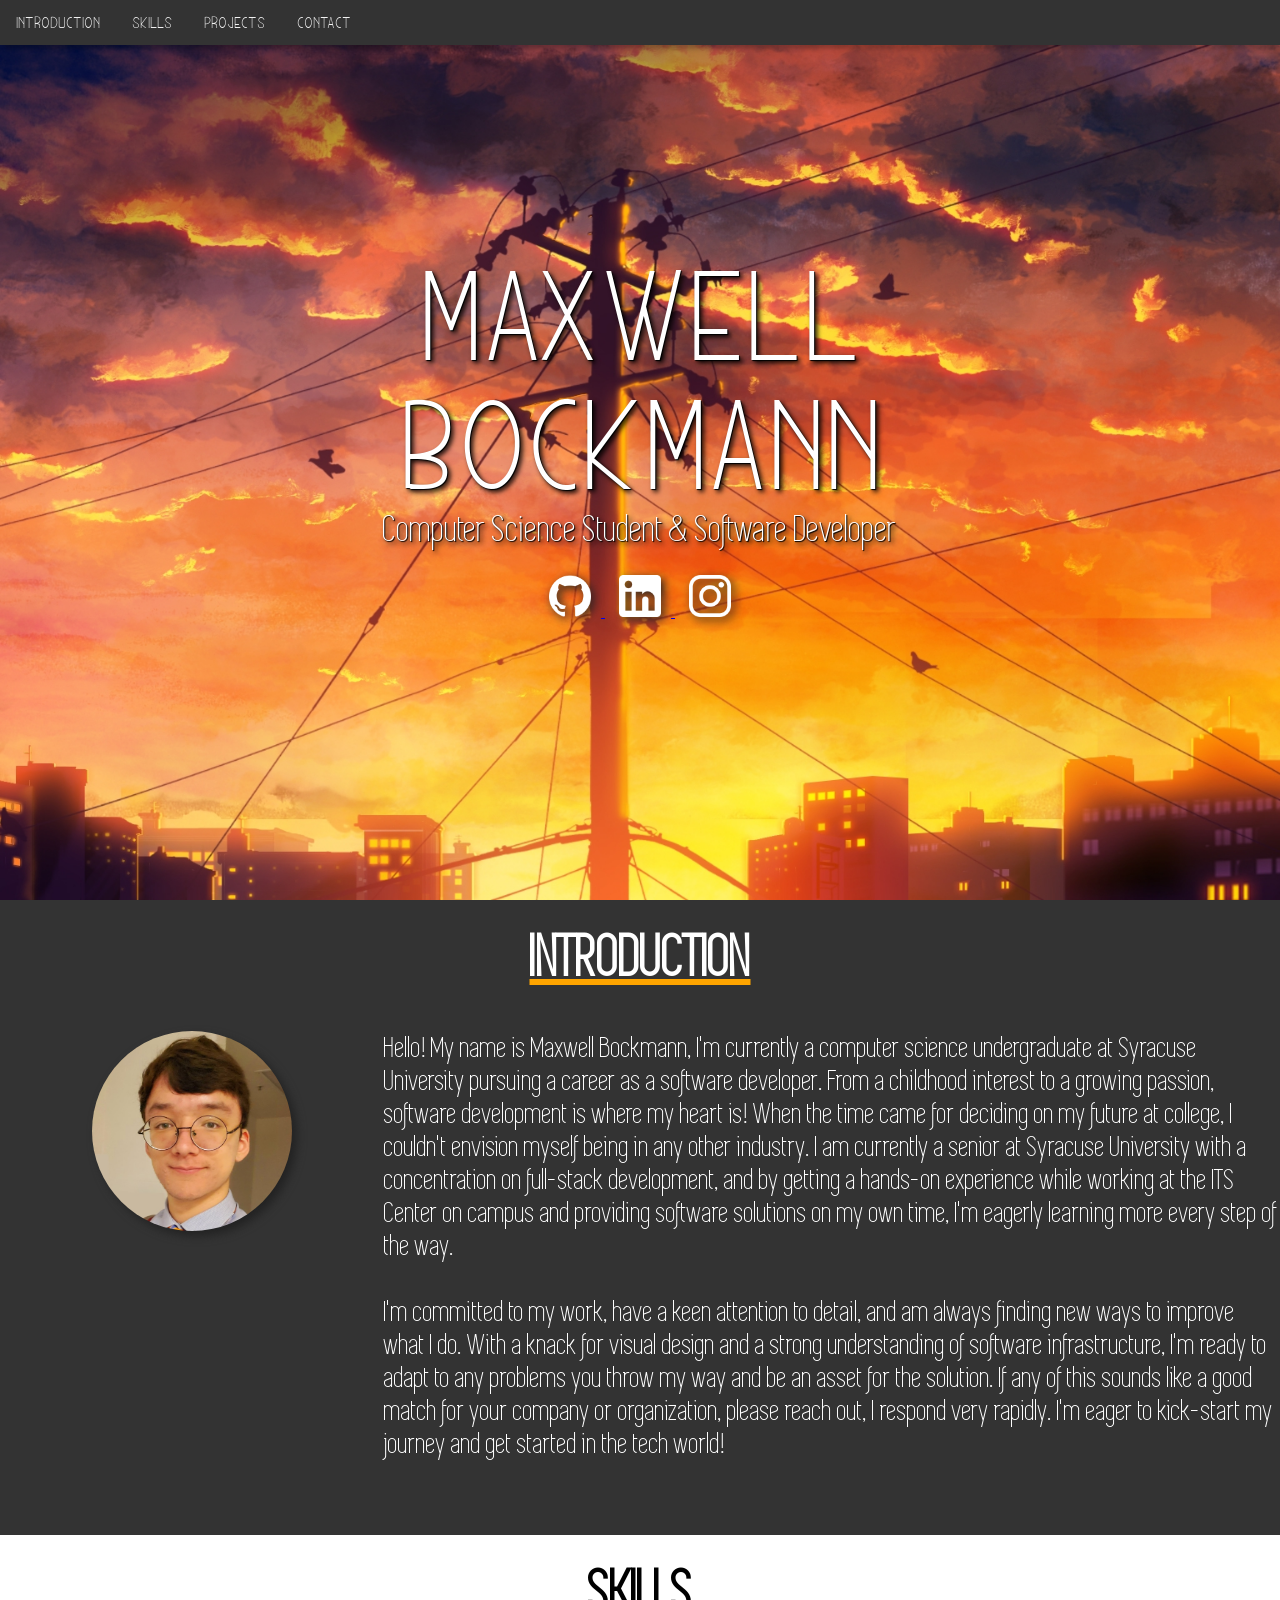
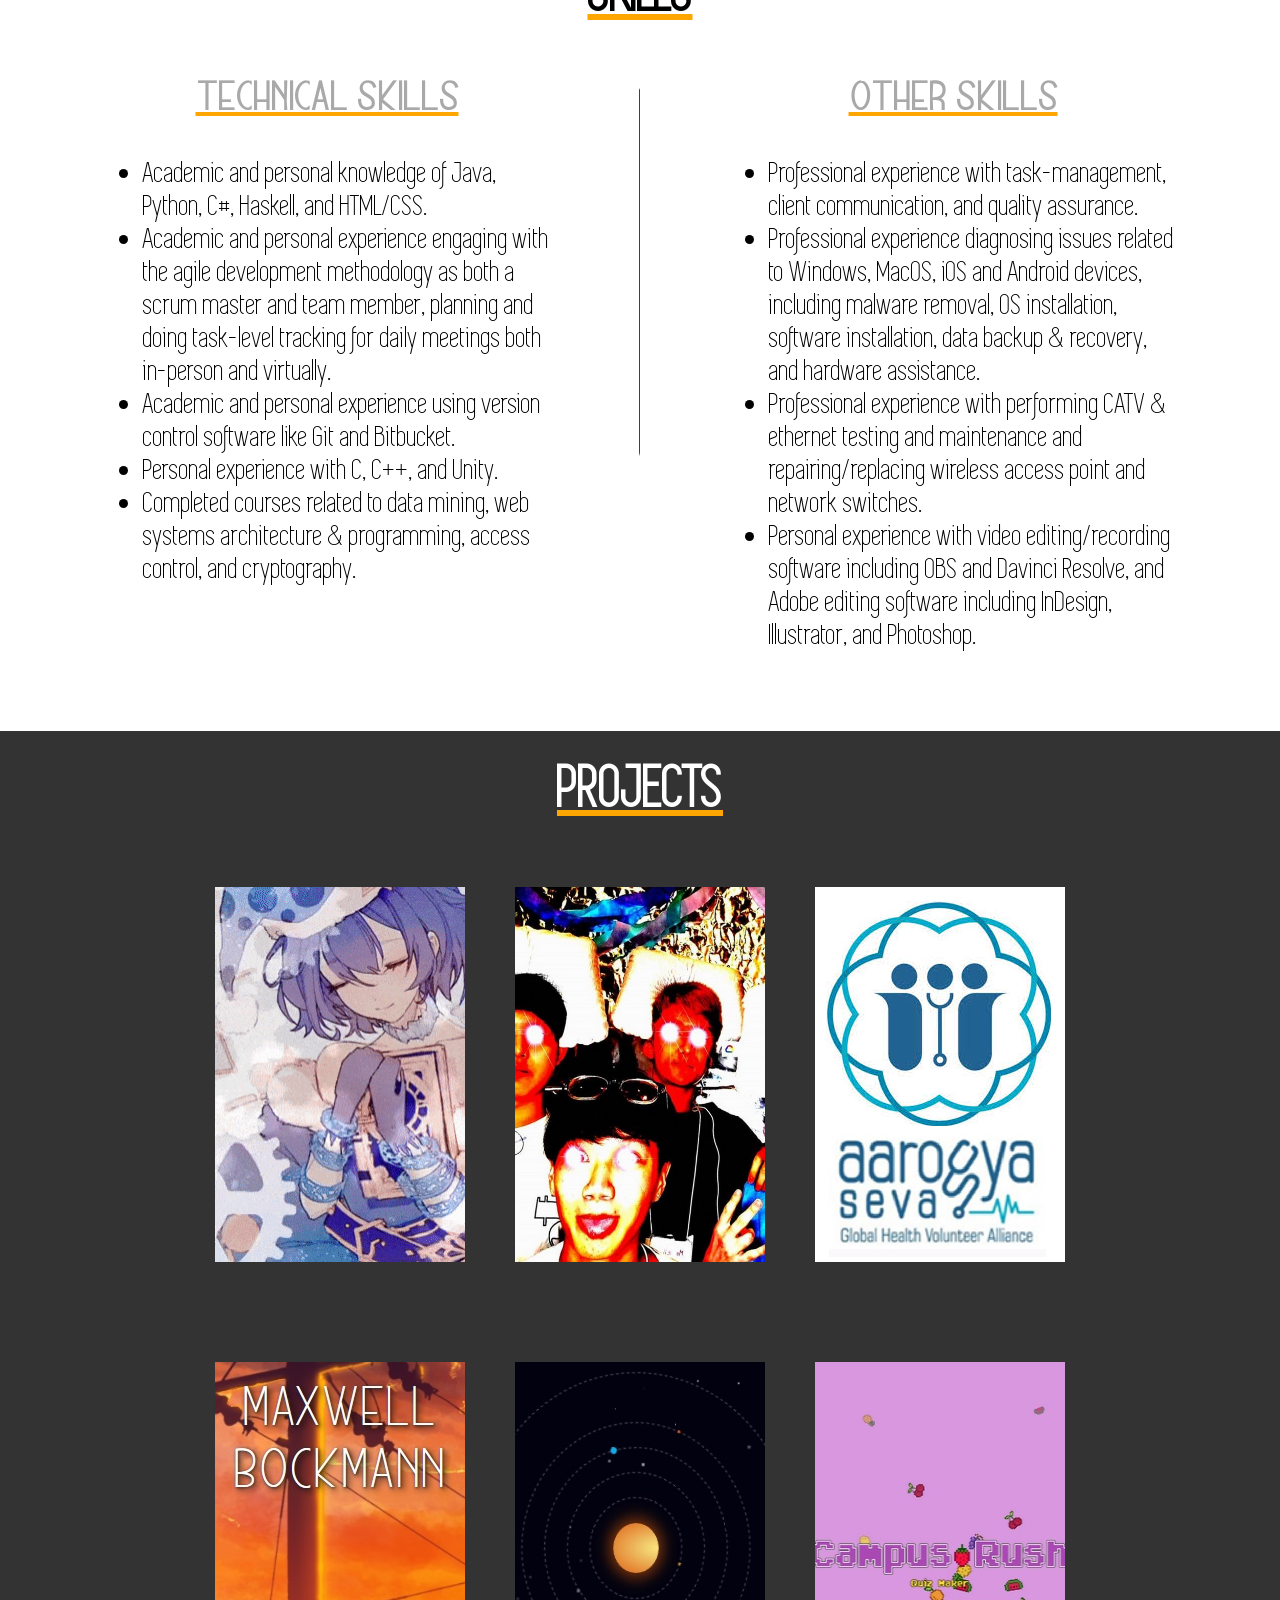
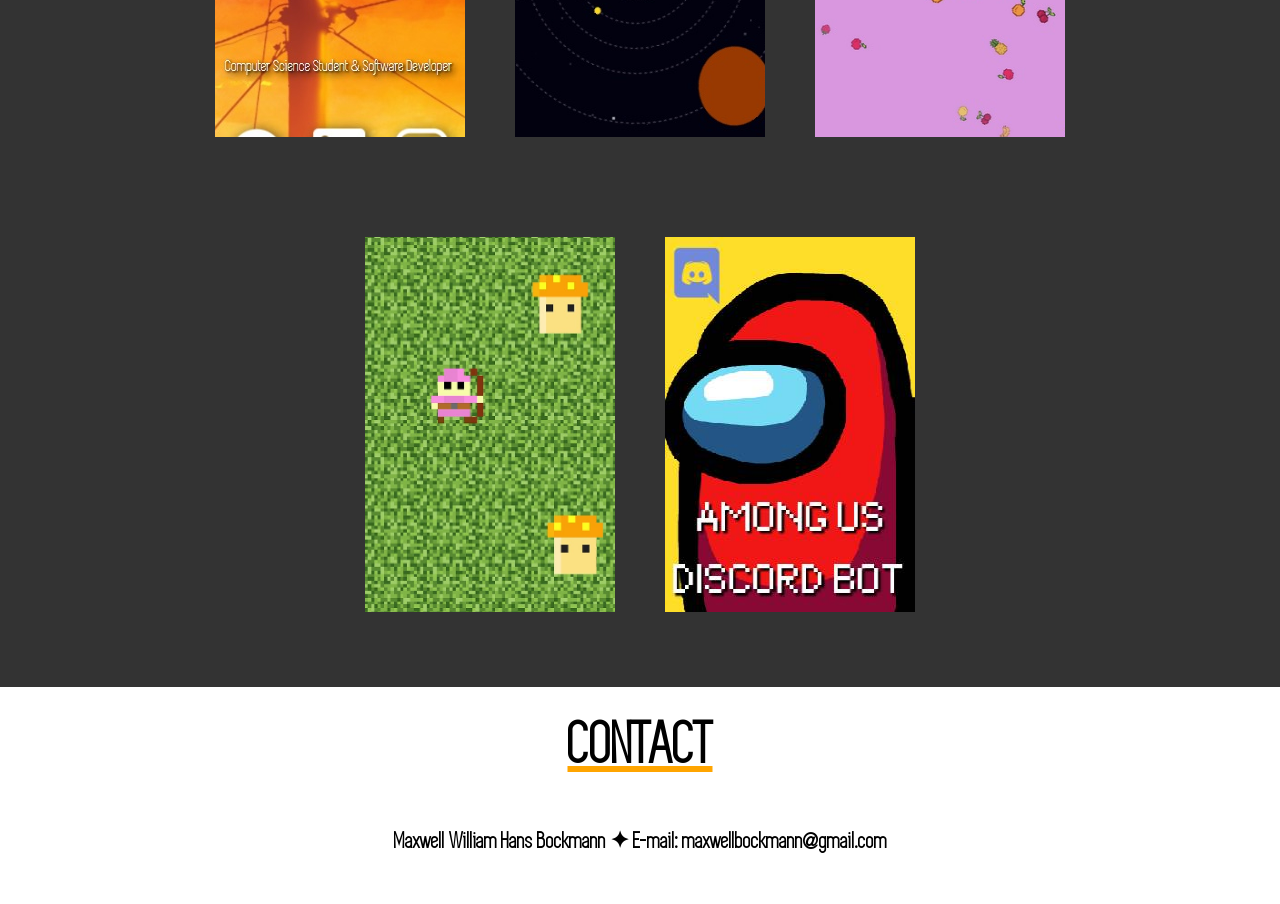
<file: index.html>
<!--This website was made from scratch using purely HTML/CSS, my third attempt at steering away from WYSIWYG. Name animation code sourced from FreeFrontend (https://freefrontend.com/css-text-animations/).-->
<!DOCTYPE html>
<html>
<head>
  <link rel="stylesheet" href="style.css">
  <title>Maxwell Bockmann</title>
  <link rel="icon" href="Images/icon.png">
</head>
<body>
   <div class="topnavbar"> <!-- Navigation bar -->
      <a href="#introduction">Introduction</a>
      <a href="#skills">Skills</a>
      <a href="#projects">Projects</a>
      <a href="#contact">Contact</a>
   </div>
   <div class="bgparallax", id="fullsize">
     <div class="bgcenteredtext">Maxwell<br> Bockmann</div>
     <div class="bgcenteredsubtext">Computer Science Student & Software Developer</div>
     <div class="links">
       <a href="https://github.com/plaudible">
         <img src="Images/github.png" style="width:42px;height:42px;padding-right:10px;">
      </a><b> ‎‎‎‎</b>
      <a href="https://www.linkedin.com/in/maxwell-bockmann-601927151/">
        <img src="Images/linkedin.png"style="width:42px;height:42px;padding-left:10px;padding-right:10px;">
      </a><b> ‎‎‎‎</b>
      <a href="https://www.instagram.com/plaudible/?hl=en">
        <img src="Images/instagram.png" style="width:42px;height:42px;padding-left:10px;">
     </a>
     </div>
  </div>
  <div class="introduction" id = "introduction">
    <h1>INTRODUCTION</h1>
  </div>
  <div class="introwrapper">
    <div class="introleft"><img src="Images/me.jpg" alt="HTML tutorial" id="intropicture"></div>
    <div class="introright">
      <span class="introbodyformat">Hello! My name is Maxwell Bockmann, I'm currently a computer science undergraduate at Syracuse University pursuing a career as a software developer.
        From a childhood interest to a growing passion, software development is where my heart is! When the time came for deciding on my future at college, I couldn't envision myself being in any other industry. I am currently a senior at Syracuse University with a concentration on full-stack development, and by getting a hands-on experience while working at the ITS Center on campus and providing software solutions on my own time, I'm eagerly learning more every step of the way. 
      </span>
      <span class="introbodyformat"><br /><br />
        I'm committed to my work, have a keen attention to detail, and am always finding new ways to improve what I do. With a knack for visual design and a strong understanding of software infrastructure, I'm ready to adapt to any problems you throw my way and be an asset for the solution.
        
        If any of this sounds like a good match for your company or organization, please reach out, I respond very rapidly. I'm eager to kick-start my journey and get started in the tech world!
      </span>
    </div>
  </div>
  <div class="skills" id = "skills">
    <h2>SKILLS</h2>
  </div>
  <div class="skillswrapper">
    <div class="skillsleft">
      <h3>Technical Skills</h3>
      <ul class = "skillsbodyformat">
        <li>Academic and personal knowledge of Java, Python, C#, Haskell, and HTML/CSS.</li>
        <li>Academic and personal experience engaging with the agile development methodology as both a scrum master and team member, planning and doing task-level tracking for daily meetings both in-person and virtually.</li>
        <li>Academic and personal experience using version control software like Git and Bitbucket.</li>
        <li>Personal experience with C, C++, and Unity.</li>
        <li>Completed courses related to data mining, web systems architecture & programming, access control, and cryptography. </li>
      </ul>
   </div>
    <div class="skillsmiddle"><img src="Images/bar.png" alt="HTML tutorial" id="skillspicture"></div>
    <div class="skillsright">
      <h3>Other Skills</h3>
      <ul class = "skillsbodyformat">
        <li>Professional experience with task-management, client communication, and quality assurance.</li>
        <li>Professional experience diagnosing issues related to Windows, MacOS, iOS and Android devices, including malware removal, OS installation, software installation, data backup & recovery, and hardware assistance. </li>
        <li>Professional experience with performing CATV & ethernet testing and maintenance and repairing/replacing wireless access point and network switches.</li>
        <li>Personal experience with video editing/recording software including OBS and Davinci Resolve, and Adobe editing software including InDesign, Illustrator, and Photoshop.</li>
      </ul>
    </div>
  </div>
  <div class="projects" id="projects">
    <h1>PROJECTS</h1>
  </div>
  <div class="projectswrapper">
    <div class="projectsindiv"><img src="Images/storyboards.gif" class="projectsimage">
      <div class="projectsoverlay">
        <div class="projectstext">
          <h1>Storyboards</h1>
          I developed/modified scripts in C# to create animations that serve as background visuals for game levels.
          <div class="projectsbuttonwrapper"><button id="projectsbuttons" onclick="location.href='https://github.com/Plaudible/storyboards'" type="button">GitHub</button></div>
        </div>
      </div>
    </div>
    <div class="projectsindiv"><img src="Images/lazybot.jpg" class="projectsimage">
        <div class="projectsoverlay">
          <div class="projectstext">
            <h1>Cusehacks Lazybot</h1>
            Reddit bot using facial recognition Python scripts, demo on GitHub.
            <div class="projectsbuttonwrapper"><button id="projectsbuttons" onclick="location.href='https://github.com/Plaudible/lazybot'" type="button">GitHub</button></div>
          </div>
        </div>
    </div>
    <div class="projectsindiv"><img src="Images/ehr.jpg" class="projectsimage">
        <div class="projectsoverlay">
          <div class="projectstext">
            <h1>EHR4Kids</h1>
            Website developed with a team to digitalize children's health records for a non-profit organization.
            <div class="projectsbuttonwrapper"><button id="projectsbuttons" onclick="location.href='https://www.youtube.com/watch?v=Y2DE3AUJ3cw'" type="button">Demo</button></div>
          </div>
        </div>
    </div>
  </div>
  <div class="projectswrapper">
    <div class="projectsindiv"><img src="Images/website.jpg" class="projectsimage">
      <div class="projectsoverlay">
        <div class="projectstext">
          <h1>This!</h1>
          This website was a fun side project, made from scratch with no WYSIWYG editors.
          <div class="projectsbuttonwrapper"><button id="projectsbuttons" onclick="location.href='https://github.com/Plaudible/personal-website'" type="button">GitHub</button></div>
        </div>
      </div>
    </div>
    <div class="projectsindiv"><img src="Images/solarpanel.jpg" class="projectsimage">
      <div class="projectsoverlay">
        <div class="projectstext">
          <h1>SolarPanel</h1>
          A website to demo the orbits of planets in real-time and provide facts about our solar sytem.
          <div class="projectsbuttonwrapper"><button id="projectsbuttons" onclick="location.href='https://www.luciochen.com/solarpanel/'" type="button">Link</button></div>
        </div>
      </div>
    </div>
    <div class="projectsindiv"><img src="Images/campusrush.jpg" class="projectsimage">
      <div class="projectsoverlay">
        <div class="projectstext">
          <h1>Campus Rush</h1>
          A trivia  web-app to quiz your knowledge on assorted facts.
          <div class="projectsbuttonwrapper"><button id="projectsbuttons" onclick="location.href='https://github.com/Plaudible/campus-rush'" type="button">GitHub</button></div>
        </div>
      </div>
    </div>
  </div>
  <div class="projectswrapper">
    <div class="projectsindiv"><img src="Images/clapper.jpg" class="projectsimage">
      <div class="projectsoverlay">
        <div class="projectstext">
          <h1>Mushroom Clapper</h1>
          This is my first Unity game that's a continuous WIP. Demo on Github!
          <div class="projectsbuttonwrapper"><button id="projectsbuttons" onclick="location.href='https://github.com/Plaudible/Mushroom-Clapper'" type="button">GitHub</button></div>
        </div>
      </div>
    </div>
    <div class="projectsindiv"><img src="Images/amongus.jpg" class="projectsimage">
      <div class="projectsoverlay">
        <div class="projectstext">
          <h1>Among Us Bot</h1>
          A discord.js bot to facilitate Among Us games.
          <div class="projectsbuttonwrapper"><button id="projectsbuttons" onclick="location.href='https://github.com/Plaudible/Among-Us-Organizer-Discord-Bot'" type="button">GitHub</button></div>
        </div>
      </div>
    </div>
  </div>
  <div class="contact" id = "contact">
     <h2>CONTACT</h2>
  </div>
  <div class="contactwrapper">
    <div class="contacttext">Maxwell William Hans Bockmann ✦ E-mail: maxwellbockmann@gmail.com</div>
  </div>
</body>
</html>
</file>
<file: style.css>
@font-face {
    font-family: "Munich Sans";
    src: url("Fonts/munich-sans.ttf");
}

@font-face {
    font-family: "Simplifica";
    src: url("Fonts/simplifica.ttf");
}

html,body{ margin:0; padding:0; scroll-behavior: smooth;
}
h1{
  position: relative;
  font-family: Simplifica;
  font-size: 60px;
  color: white;
  display: block;
  text-align: center;
  margin-top: 0px;
  text-decoration: underline;
  text-decoration-color: orange;
}

h2{
  position: relative;
  font-family: Simplifica;
  font-size: 60px;
  color: black;
  display: block;
  text-align: center;
  margin-top: 0px;
  text-decoration: underline;
  text-decoration-color: orange;
}

h3{
  position: relative;
  font-family: Munich Sans;
  font-size: 40px;
  color: #A9A9A9;
  display: block;
  text-align: center;
  margin-top: 0px;
  text-decoration: underline;
  text-decoration-color: orange;
}

/*===================NAVIGATION BAR===============*/
.topnavbar {
 font-family: Munich Sans;
 overflow: hidden;
 background-color: #333;
 position: fixed;
 top: 0;
 width: 100%;
 height:auto;
 box-shadow: 0 8px 4px -4px rgba(0,0,0,.2);
 z-index: 500;
}

.topnavbar a {
 float: left;
 display: block;
 color: #f2f2f2;
 text-align: center;
 padding: 14px 16px;
 text-decoration: none;
}

.topnavbar a:hover {
 background: #ddd;
 color: black;
}
/*===================BACKGROUND PARALLAX IMAGE AND LANDING===============*/
.bgparallax {
  /*Source*/
  background-image: url("bgparallax.jpg");
  min-height: 900px;
  width: 100%;
  max-height: 100vh;
  background-attachment: fixed;
  background-position: center;
  background-repeat: no-repeat;
  background-size: cover;
  object-fit: cover;
}
.bgcenteredtext {
  padding-top: 250px;
  position: relative;
  font-family: Munich Sans;
  font-size: 10vw;
  color: white;
  text-shadow: 1px 1px 1px #000, 3px 3px 5px black;
  display: block;
  text-align: center;
  animation: reveal 3000ms ease-in-out forwards 200ms,
             glow 2500ms linear infinite 2000ms;
}
.bgcenteredsubtext {
  position: relative;
  font-family: Simplifica;
  font-size: 3vw;
  color: white;
  text-shadow: 1px 1px 1px #000, 3px 3px 5px black;
  display:block;
  text-align: center;
  padding-bottom: 25px;
}

@keyframes reveal {
  80%{
    letter-spacing: 20px;
  }
  100% {
    background-size: 300% 300%;
  }
}
@keyframes glow {
  40% {
    text-shadow: 0 0 8px #fff;
  }
}

.links {
  display:block;
  text-align: center;
  position: relative;
  -webkit-filter: drop-shadow(3px 3px 5px #222);
  filter: drop-shadow(3px 3px 5px #222);
}

#full-size{
  height:100%;
  width:100%;
}
  /*===================INTRODUCTION===============*/

.introduction{
  background-color: #333333;
  padding-top: 25px;
  padding-bottom: 1px;
}

#intropicture {
  -webkit-filter: drop-shadow(5px 5px 5px #222);
  filter: drop-shadow(5px 5px 5px #222);
  width:200px;
  height:200px;
  border-radius:50%;
  display:block;
  margin-left: auto;
  margin-right: auto;
}

.introwrapper{
  display:flex;
  flex-wrap: wrap;
  justify-content: flex-end;
  background-color: #333333;
  padding-bottom:50px;
}

.introleft{
  width: 30%;
  padding-bottom: 25px;
}

.introright{
  width: 70%;
  flex-basis: 70%;
  padding-bottom: 25px;
}

.introbutton{
  width:70%;
  flex-basis: 70%;
}

@media (max-width: 767px){
  .wrap {
    flex-direction: column-reverse;
  }
  .introleft,
  .introright,
  .introbutton{
    width: auto;
    display:block;
    margin-left: auto;
    margin-right: auto;
    text-align: center;

  }
}

#introbutton{
  background-color: #ff4d01;
  padding: 15px 25px;
  font-size: 30px;
  font-family: Simplifica;
  font-weight: bold;
  text-align: center;
  cursor: pointer;
  outline: none;
  color: #fff;
  border: none;
  box-shadow: 0 9px #999;
  transition: 0.3s;
}

#introbutton:hover {background-color: #C0500C}

#introbutton:active {
  background-color: #C0500C;
  box-shadow: 0 5px #666;
  transform: translateY(4px);
}
.introbodyformat{
  position: relative;
  font-family: Simplifica;
  font-size: 30px;
  color: white;
  text-align: left;
}

  /*===================SKILLS===============*/
  .skills{
    padding-top: 25px;
  }

  #skillspicture {
    height:400px;
    width: 10px;
    border-radius:50%;
    display:block;
    margin-left: auto;
    margin-right: auto;
  }

  .skillsleft{
    width: 35%;
    padding-right: 25px;
    padding-left: 25px;
    padding-bottom: 20px;
  }

  .skillsright{
    width: 35%;
    padding-right: 25px;
    padding-left: 25px;
    text-align: left;
  }

  .skillsmiddle{
    width: 5%;
    flex-basis: 10%;
    padding-bottom: 25px;
    text-align: left;
  }

  .skillsbodyformat{
    position: relative;
    font-family: Simplifica;
    font-size: 30px;
    color: black;
    text-align: left;
  }

  .skillswrapper{
    display:flex;
    flex-wrap: wrap;
    justify-content: center;
    background-color: white;
    padding-bottom:50px;
    margin: 0 auto;

  }

  @media (max-width: 767px){
    .wrap {
      flex-direction: column-reverse;
    }
    .skillsleft,
    .skillsright{
      width: auto;
      display:block;
      margin-left: auto;
      margin-right: auto;
      text-align: center;

    }
    .skillsmiddle{
      visibility: hidden;
      display: none;
      opacity: 0;
    }
  }

    /*===================PROJECtS==============*/
.projects{
  background-color: #333333;
  padding-top: 25px;
  padding-bottom: 1px;
}
.projectswrapper{
  display:flex;
  flex-wrap: wrap;
  justify-content: center;
  background-color: #333333;
  padding-bottom:50px;
}

.projectsindiv {
  position: relative;
  width: 250px;
  height: 375px;
  margin: 25px;
}

.projectsimage {
  display: block;
  width: 250px;
  height: 375px;
}

.projectsoverlay {
  position: absolute;
  top: 0;
  bottom: 0;
  left: 0;
  right: 0;
  height: 100%;
  width: 100%;
  opacity: 0;
  transition: .5s ease;
  background-color: orange;
}

.projectsindiv:hover .projectsoverlay {
  opacity: 0.95;
}

.projectstext {
  color: white;
  font-size: 23px;
  font-family: Simplifica;
  font-weight: bold;
  position: absolute;
  top: 50%;
  left: 50%;
  -webkit-transform: translate(-50%, -50%);
  -ms-transform: translate(-50%, -50%);
  transform: translate(-50%, -50%);
  text-align: center;
}

.projectsbuttonwrapper{
  padding-top:25px;
}

#projectsbuttons{
  background-color: #ff4d01;
  padding: 15px 25px;
  font-size: 25px;
  font-family: Simplifica;
  font-weight: bold;
  text-align: center;
  cursor: pointer;
  outline: none;
  color: #fff;
  border: none;
  box-shadow: 0 9px #999;
  transition: 0.3s;
}

#projectsbuttons:hover {background-color: #C0500C}

#projectsbuttons:active {
  background-color: #C0500C;
  box-shadow: 0 5px #666;
  transform: translateY(4px);
}
    /*===================CONTACT==============*/
    .contact{
      background-color: white;
      padding-top: 25px;
    }
    .contacttext {
      color: black;
      font-size: 23px;
      font-family: Simplifica;
      font-weight: bold;
      position: relative;
      text-align: center;
      justify-content: center;
      padding-bottom: 50px;
    }
</file>
